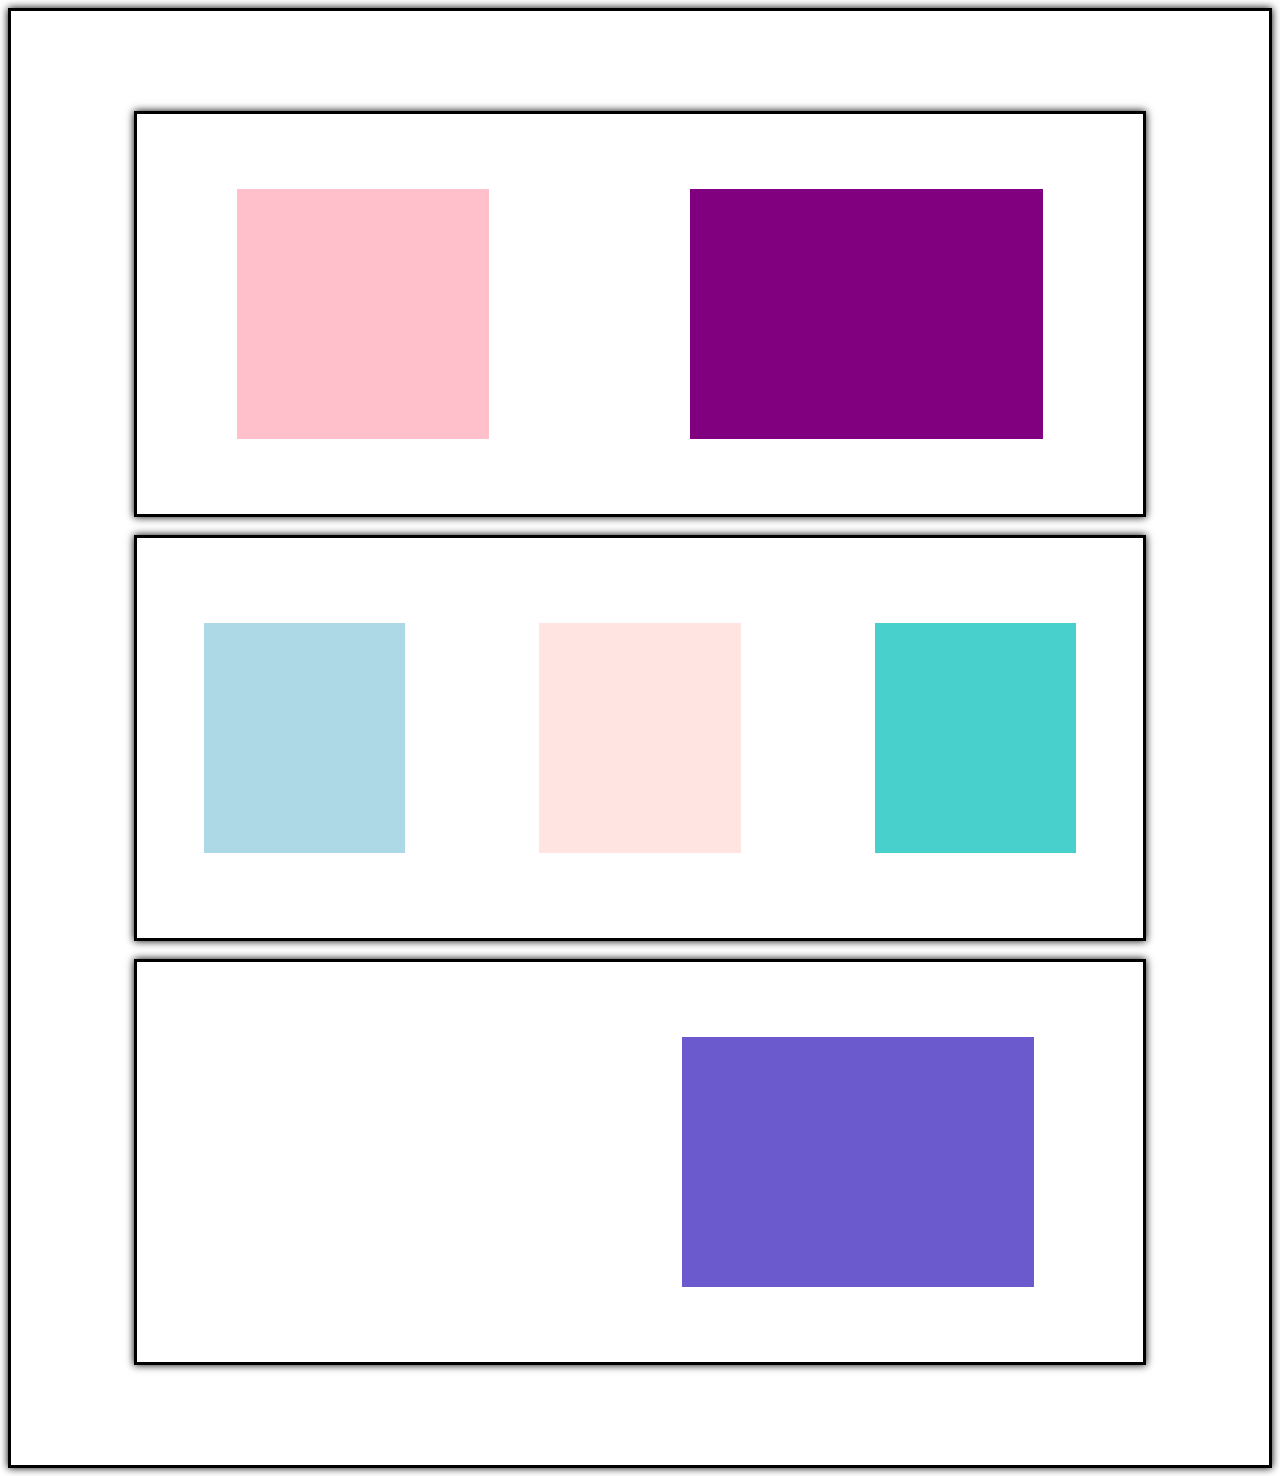
<file: index.html>
<!DOCTYPE html>
<html lang="es">
<head>
	<meta charset="UTF-8">
	<meta name="viewport" content="width=device-width, initial-scale=1.0">
	<link rel="stylesheet" href="css/estilo.css">
	<title>Actividad</title>
</head>
<body>
	<div class="CajaGrande">
		<div class="Caja1">
			<div class="cajin1"></div>
			<div class="cajin2"></div>
		</div>
			<br>
		<div class="Caja2">
			<div class="cajing1"></div>
			<div class="cajing2"></div>
			<div class="cajing3"></div>
		</div>
			<br>
		<div class="Caja3">
			<div class="cajinb1"></div>	
			<div class="cajinb2"></div>		
			<div class="cajinb3"></div>	
		</div>
	</div>	
</body>
</html>
</file>
<file: css/estilo.css>
.CajaGrande{
	border: solid;
	box-shadow: 0 0 0.5em #000;
}
.Caja1{
	align-items: center;
	border: solid;
	box-shadow: 0 0 0.5em #000;
	display: flex;
	height: 400px;
	justify-content: space-around;
	margin: 0 auto;
	margin-top: 100px;
	width: 80%;
}
.cajin1{
	background: pink;
	height: 250px;
	width: 25%;
}
.cajin2{
	background: purple;
	height: 250px;
	width: 35%;
}

.Caja2{
	align-items: center;
	border: solid;
	box-shadow: 0 0 0.5em #000;
	display: flex;
	height: 400px;
	justify-content: space-around;
	margin: 0 auto;
	width: 80%;
}
.cajing1{
	background: lightblue;
	height: 230px;
	width: 20%;
}
.cajing2{
	background: mistyrose;
	height: 230px;
	width: 20%;
}

.cajing3{
	background: mediumturquoise;
	height: 230px;
	width: 20%;
}

.Caja3{
	align-items: center;
	border: solid;
	box-shadow: 0 0 0.5em #000;
	display: flex;
	height: 400px;
	flex-direction: row-reverse;
	justify-content: space-around;
	margin: 0 auto;
	margin-bottom: 100px;
	width: 80%;
}
.cajinb1{
	background: slateblue;
	height: 250px;
	width: 35%;
}
</file>
